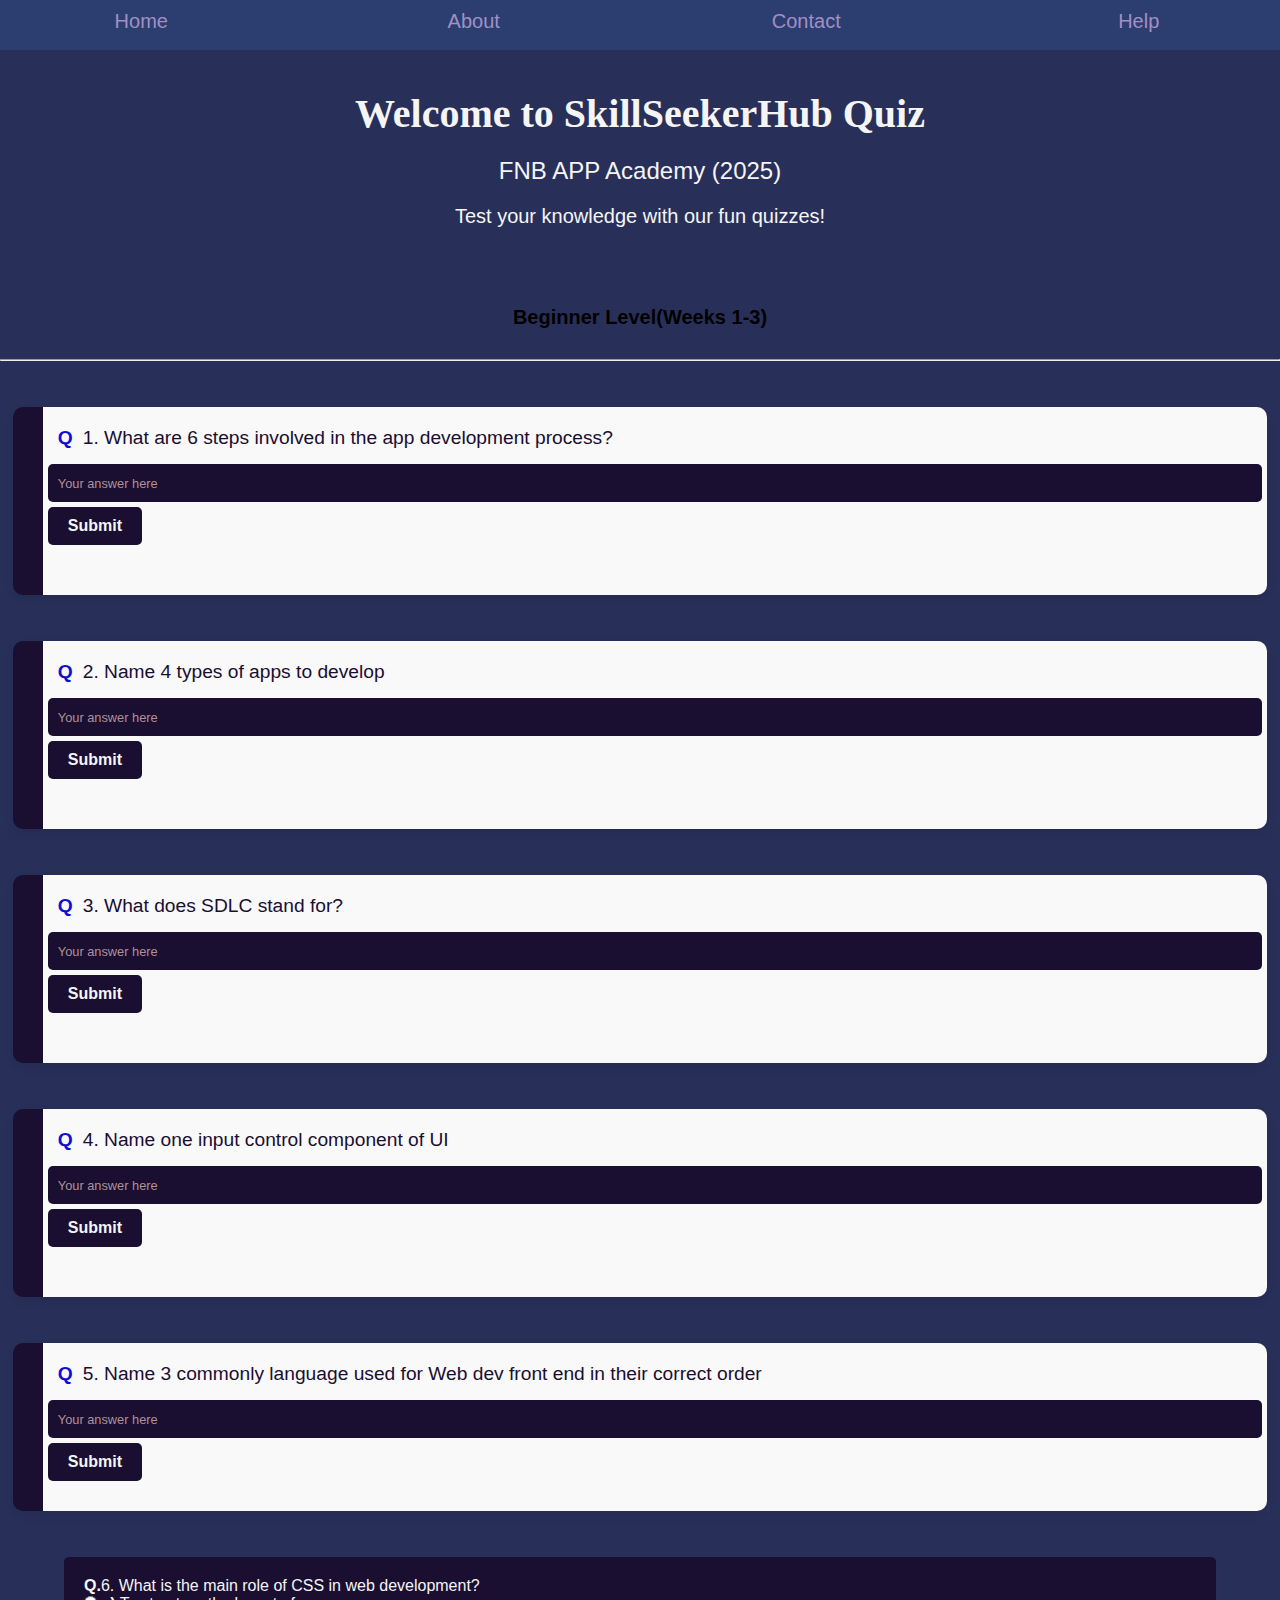
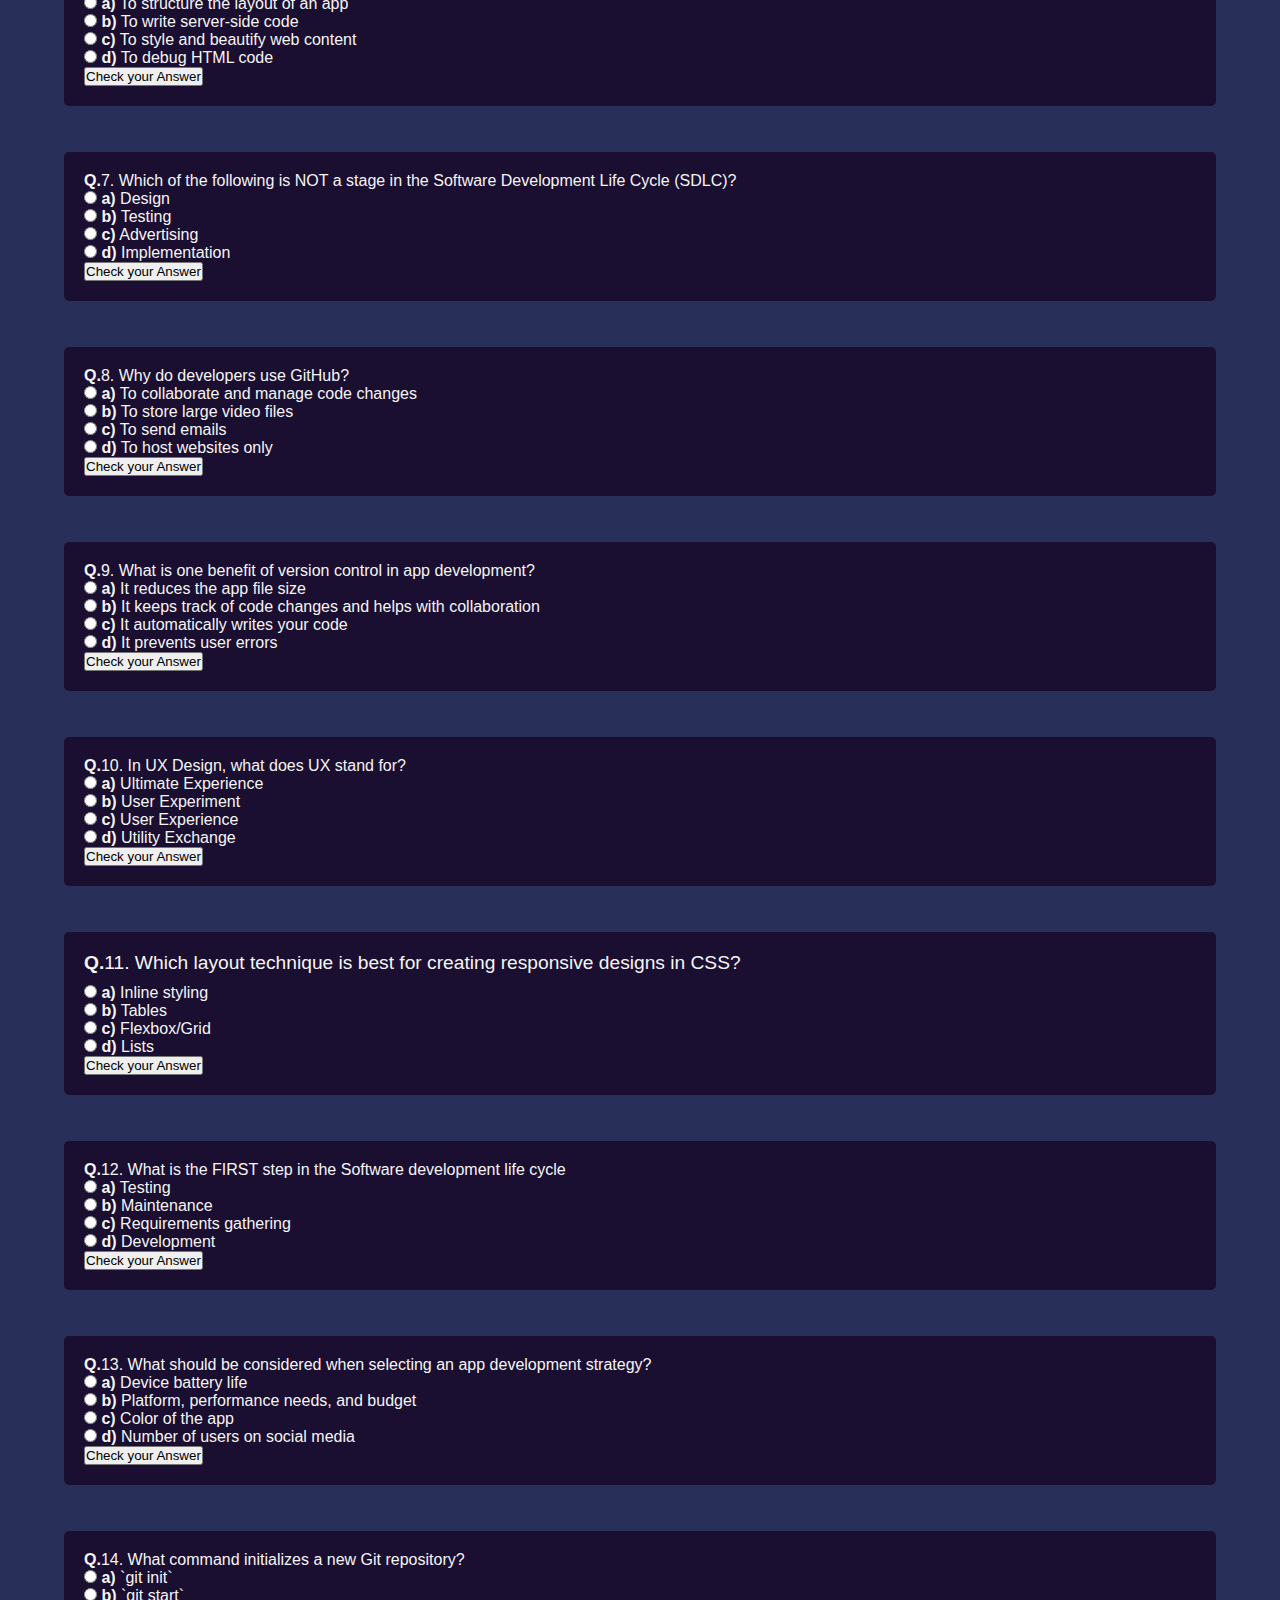
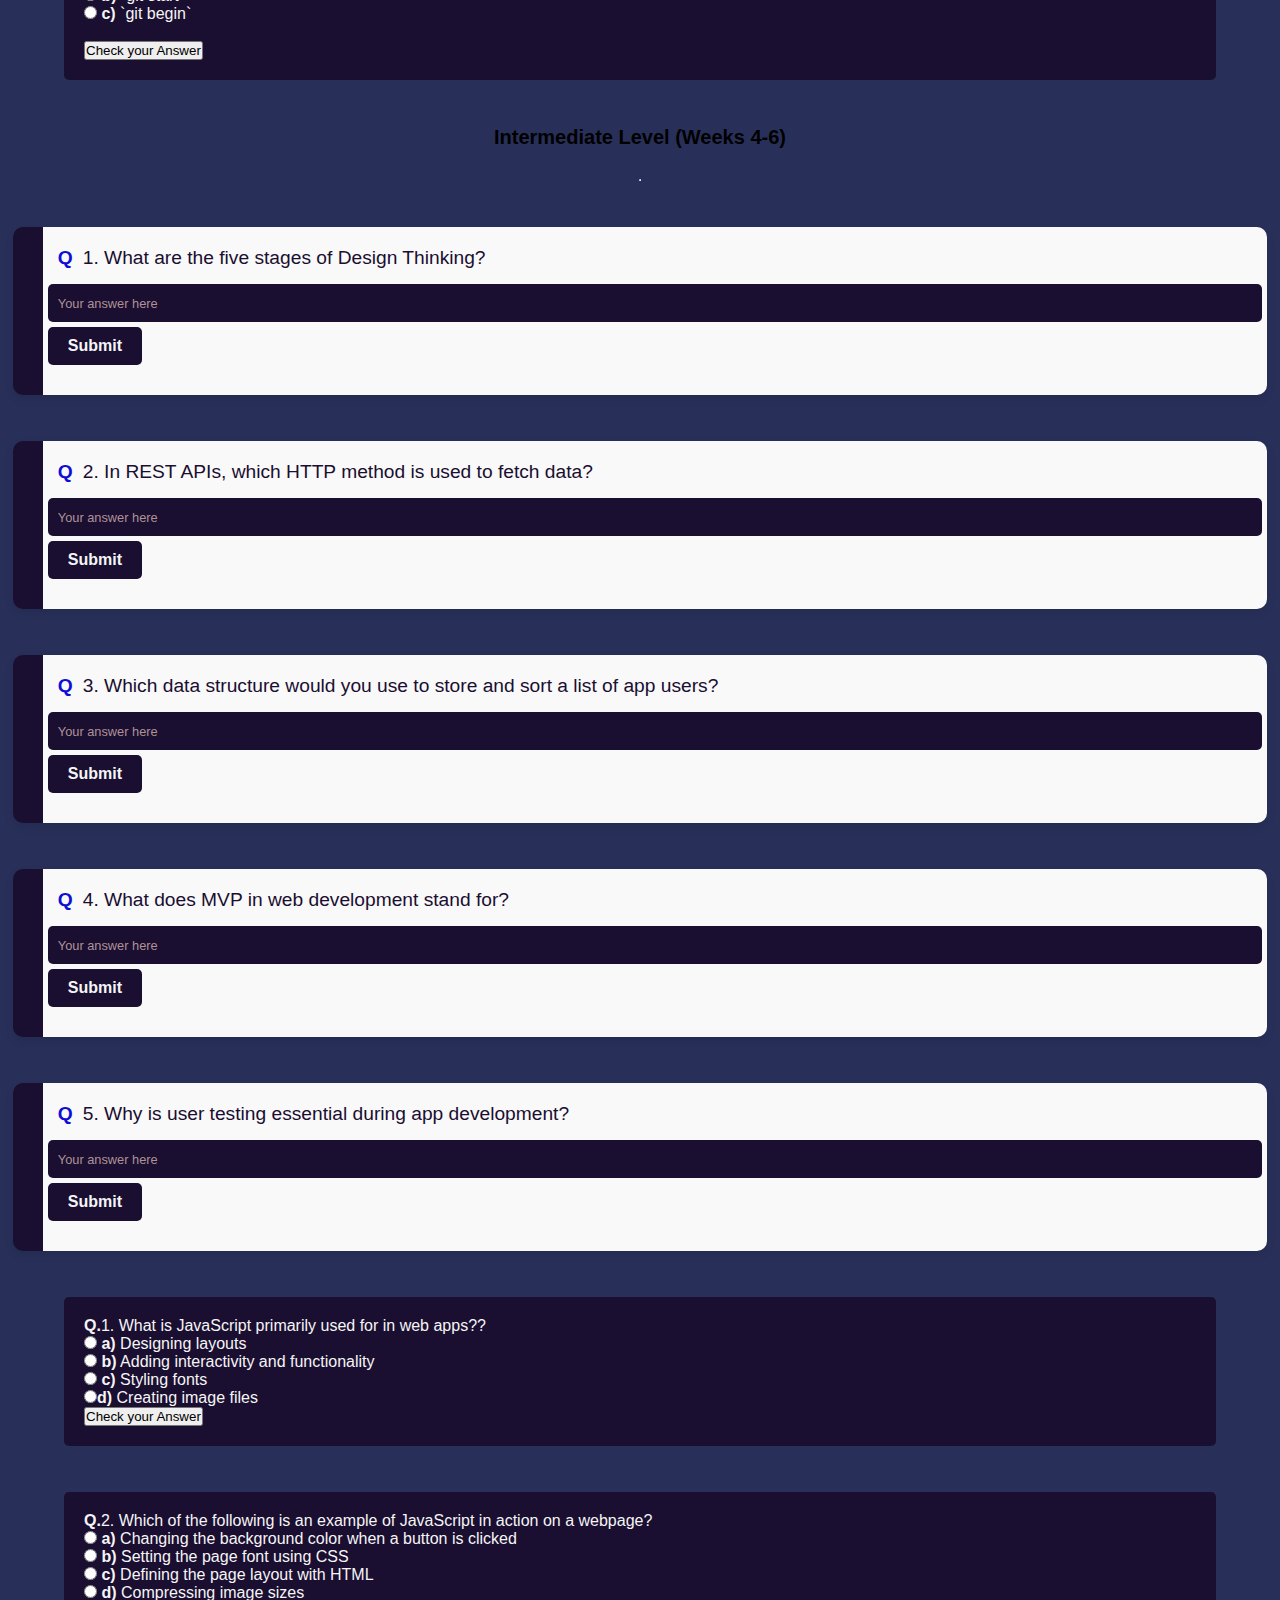
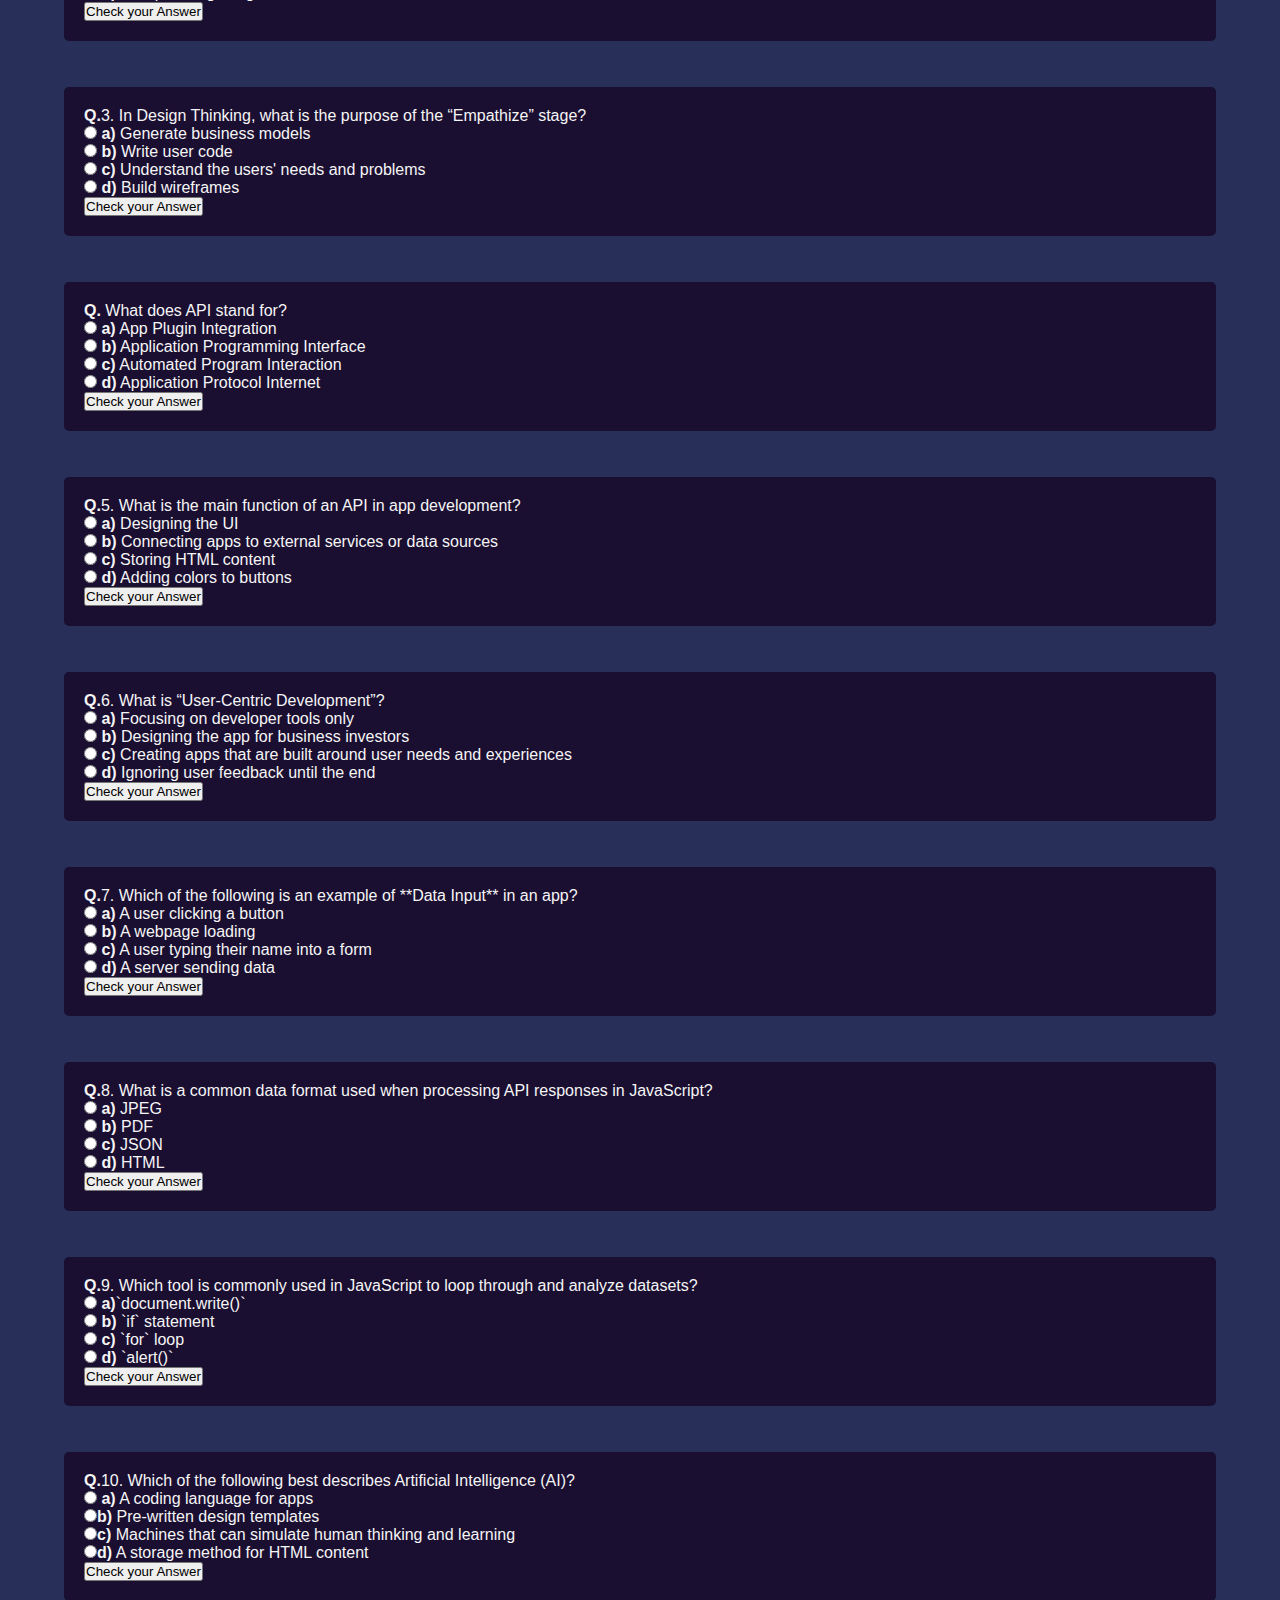
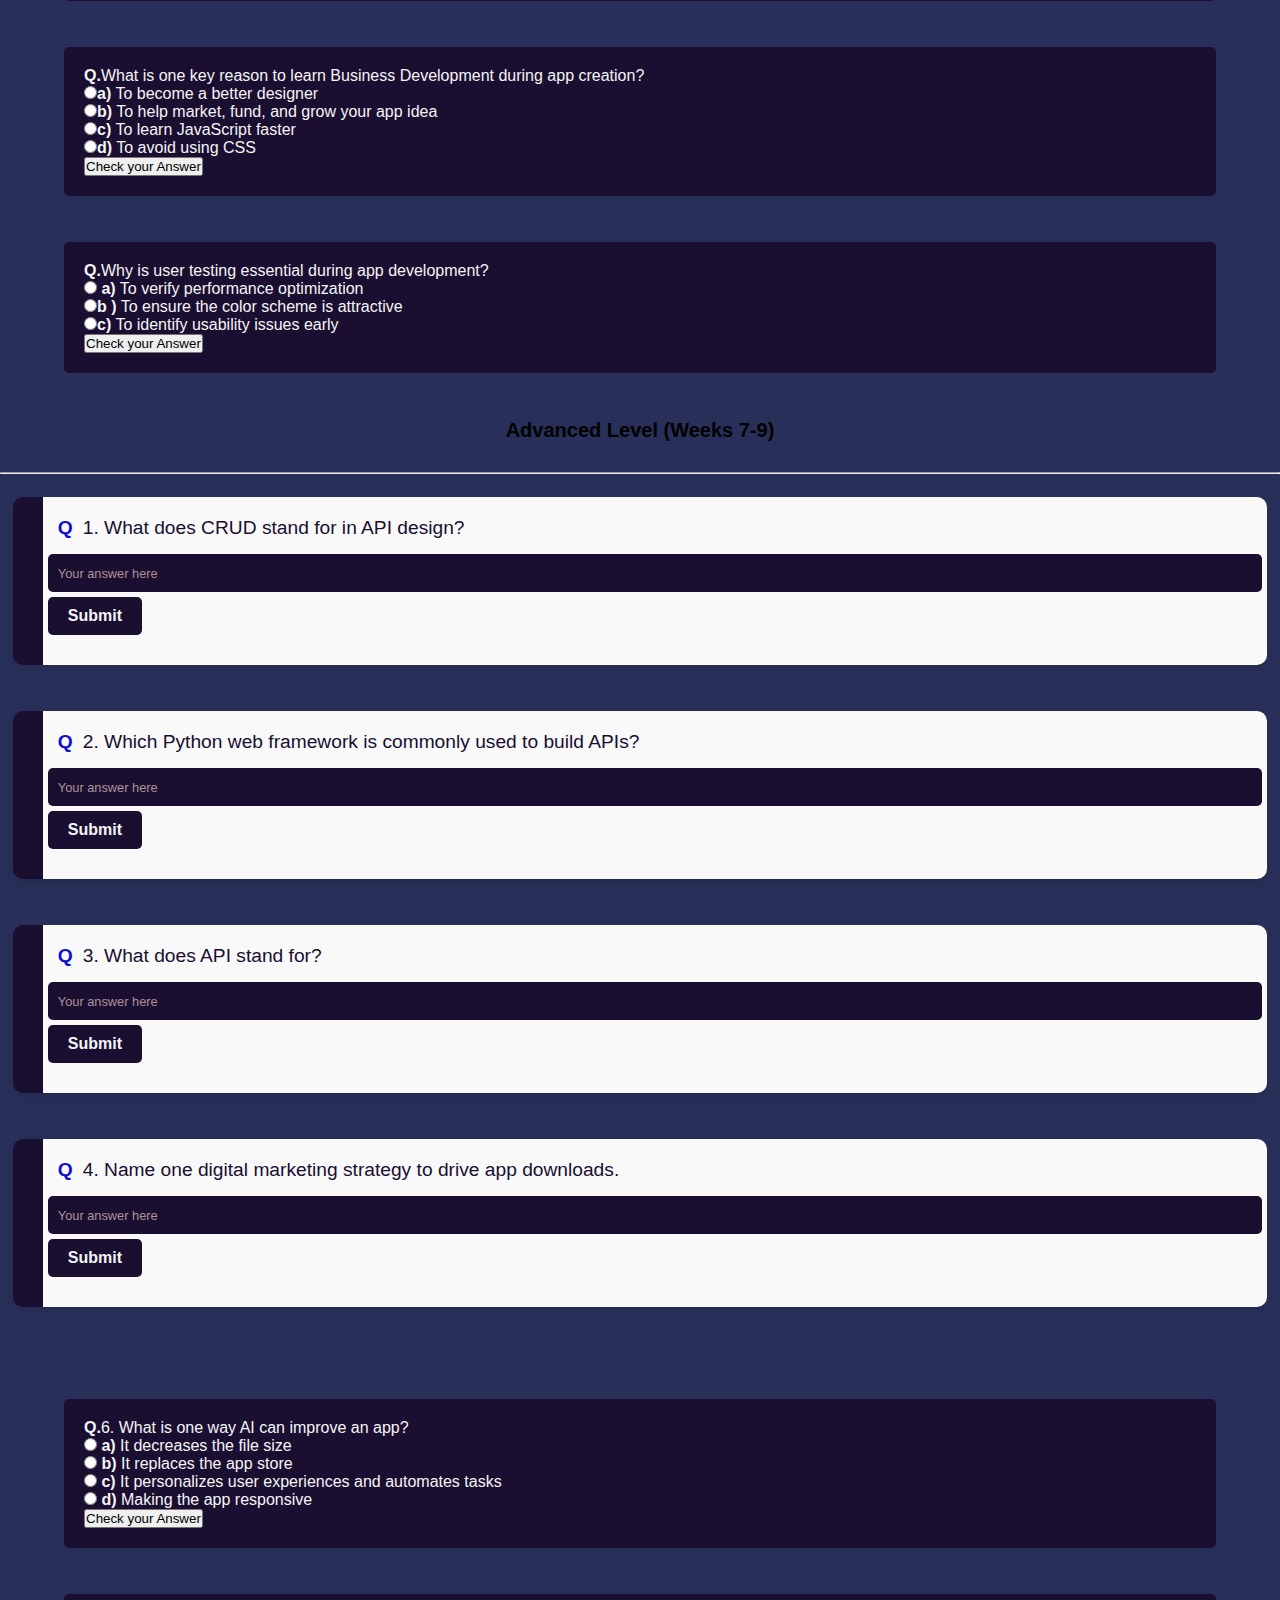
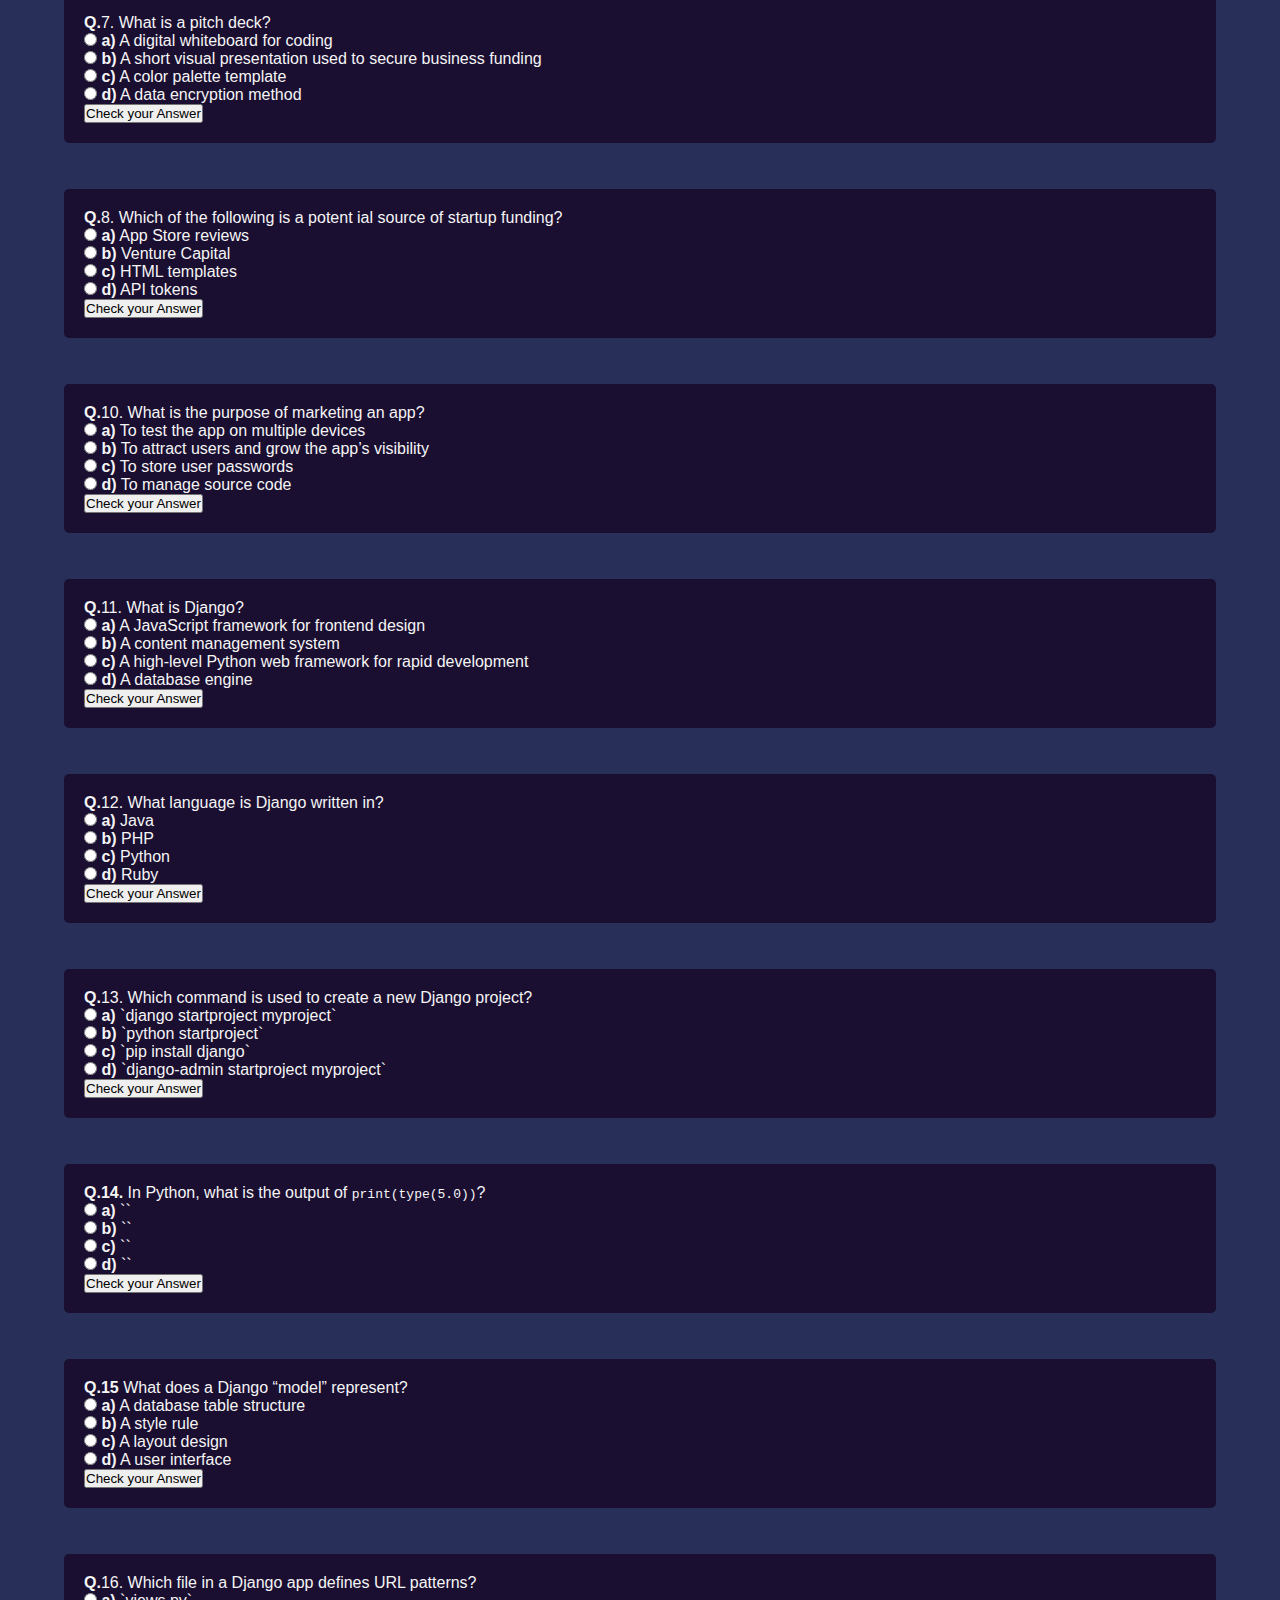
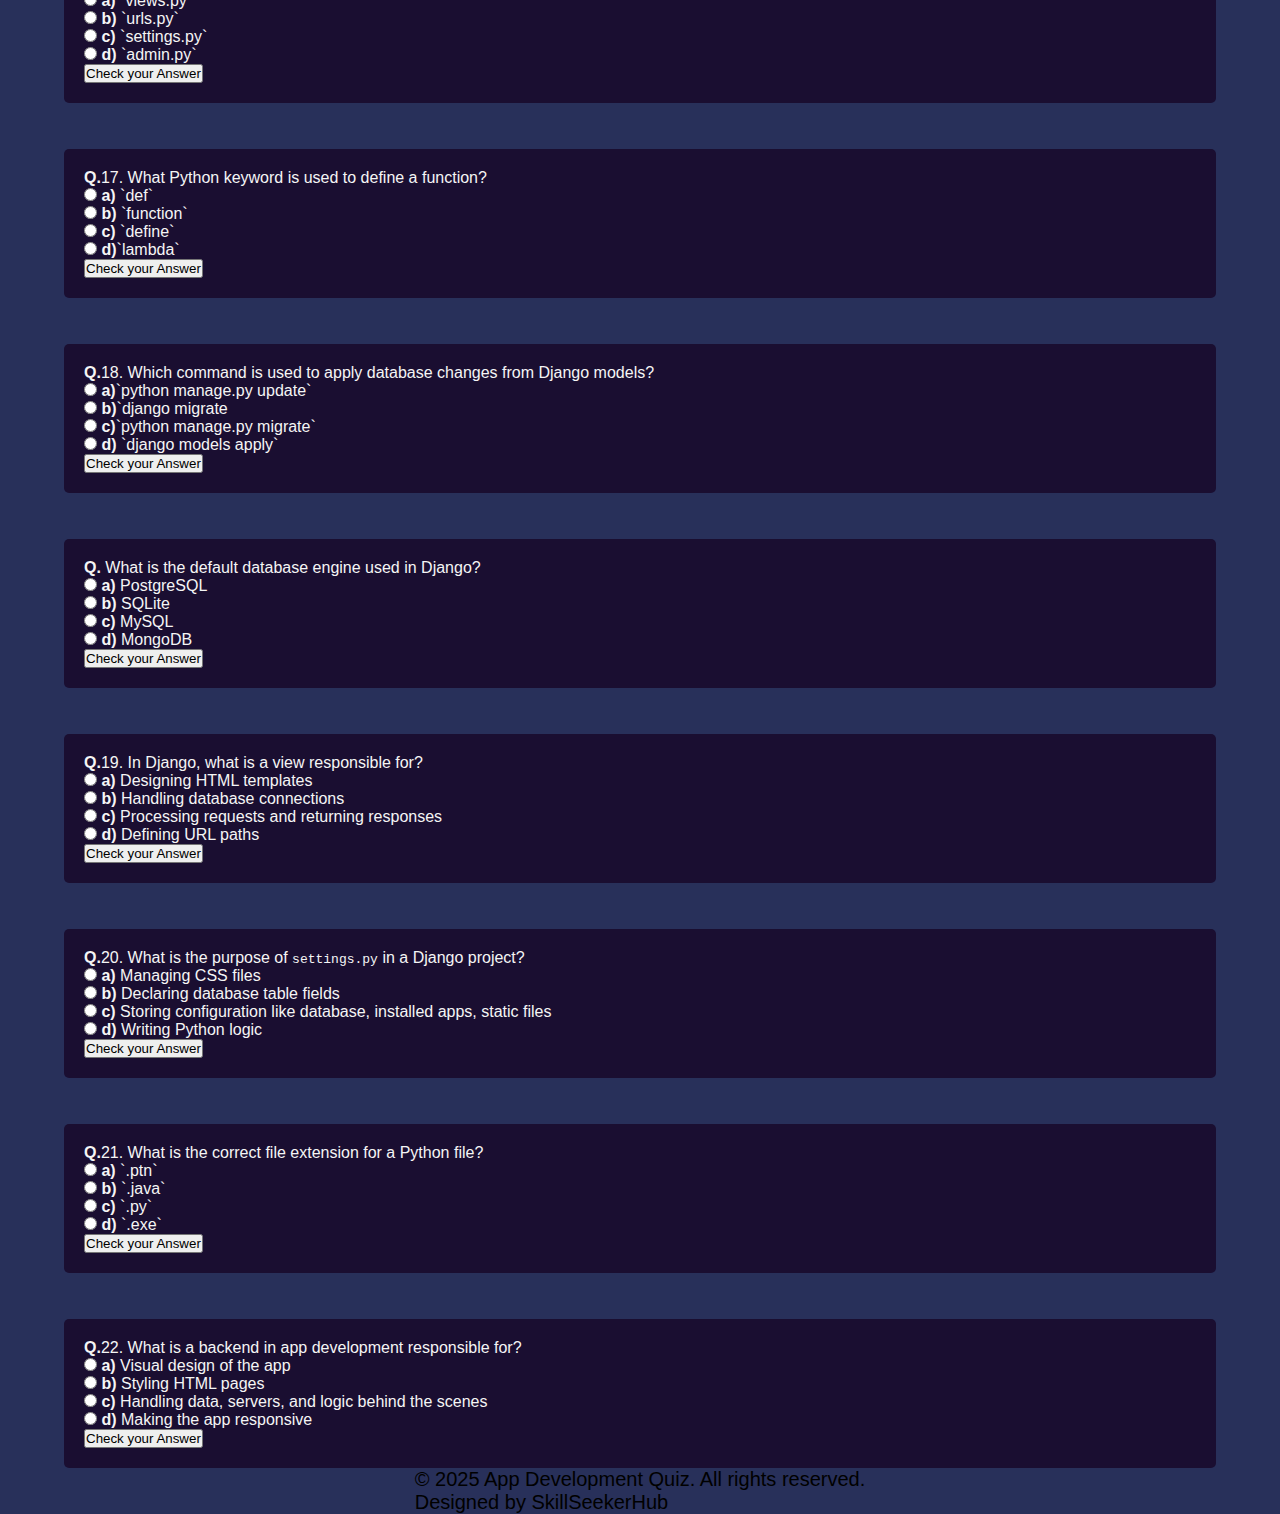
<file: index.html>
<!DOCTYPE html>
<html>
<head>
    <meta charset="UTF-8" />
    <meta name="viewport" content="width=device-width, initial-scale=1.0">
    <title>Quiz</title>
    <script src="javaScript.js"></script>
    <link rel="stylesheet" href="Quiz.css">
</head>
<body>
    <div class="menu">
        <a href="#">Home</a>
        <a href="#">About</a>
        <a href="#">Contact</a>
        <a href="#">Help</a>
    </div>

<!-------------------******************** welcome section***********-------------------->
    <div class="welcome">
        <h1>Welcome to SkillSeekerHub Quiz</h1>
        <h3>FNB APP Academy (2025)</h3>
        <p>Test your knowledge with our fun quizzes!</p>
    </div>
    <br/>
    <br/>
<!-------------------********************Beginner section Q&A ***********-------------------->
<section>
    <h4 class="levels">Beginner Level<span>(Weeks 1-3)</span> </h4>
    <hr/>
    <br/>
    <br/>
    <div class="QandA">
        <p><strong>Q</strong>1. What are 6  steps involved in the app development process?</p>
        <input type="text" id="answer1" placeholder="Your answer here">
        <!-- <button onclick="checkQAswer1()">Submit</button> -->
        <button onclick="checkUserAnswer(1)">Submit</button>
        <p id="result1" class="result"></p>
    </div>
    <br/>
    <br/>

    <div class="QandA">
        <p><strong>Q</strong>2. Name 4 types of apps to develop</p>
        <input type="text" id="answer2" placeholder="Your answer here">
        <!-- <button onclick="checkQAnswer2()">Submit</button> -->
        <button onclick="checkUserAnswer(2)">Submit</button>
        <p id="result2" class="result"></p>
    </div>
    <br/>
    <br/>
<div class="QandA">
    <p><strong>Q</strong>3. What does SDLC stand for?</p>
    <input type="text" id="answer3" placeholder="Your answer here">
    <!-- <button onclick="checkQAnswer3()">Submit</button> -->
    <button onclick="checkUserAnswer(3)">Submit</button>
    <p id="result3" class="result"></p>
</div> 
<br/>
<br/>
<div class="QandA">
    <p><strong>Q</strong>4. Name one input control component of UI</p>
    <input type="text" id="answer4" placeholder="Your answer here">
    <!-- <button onclick="checkQAnswer4()">Submit</button> -->
    <button onclick="checkUserAnswer(4)">Submit</button>
    <p id="result4" class="result"></p>
</div>
<br/>
<br/>
<div class="QandA">
    <p><strong>Q</strong>5. Name 3 commonly language used for Web dev front end in their correct order</p>
    <input type="text" id="answer5" placeholder="Your answer here">
    <!-- <button onclick="checkQAnswer5()">Submit</button> -->
    <button onclick="checkUserAnswer(5)">Submit</button>
    <p id="result5"></p>
</div>

</section>
<br/>
<br/>
<!-------------------********************Beginner multiple choice section***********-------------------->
<section class="mult-Q">
    <div class="m-c">
        <p><strong>Q.</strong>6. What is the main role of CSS in web development?</p>
        <label><input type="radio" name="choice1" value="a)"><strong> a)</strong> To structure the layout of an app</label> 
        <br/>
        <label><input type="radio" name="choice1" value="b)"><strong> b)</strong> To write server-side code</label>
        <br/>
        <label><input type="radio" name="choice1" value="c)"><strong> c)</strong> To style and beautify web content</label>
        <br/>
        <label><input type="radio" name="choice1" value="d)"><strong> d)</strong> To debug HTML code</label>
        <br/>
        <button class="btn" onclick="checkMCAnswer1()">Check your Answer</button>
        <p id="resultm_c1"></p>
        
    </div>
    <br/>
    <br/>
    <div class="m-c">
        <p><strong>Q.</strong>7. Which of the following is NOT a stage in the Software Development Life Cycle (SDLC)?</p>
        <label><input type="radio" name="choice2" value="a)"><strong> a)</strong> Design</label>
        <br/>
        <label><input type="radio" name="choice2" value="b)"><strong> b)</strong> Testing</label>
        <br/>
        <label><input type="radio" name="choice2" value="c)"><strong> c)</strong> Advertising</label>
        <br/>
        <label><input type="radio" name="choice2" value="d)"><strong> d)</strong> Implementation</label>
        <br/>
        <button class="btn" onclick="checkMCAnswer2()">Check your Answer</button>
        <p id="resultm_c2"></p>
    </div>
    <br/>
    <br/>
        <!-- ...existing code... -->
    <div class="m-c">
        <p><strong>Q.</strong>8. Why do developers use GitHub?</p>
        <label><input type="radio" name="choice3" value="a)"><strong> a)</strong> To collaborate and manage code changes</label>
        <br/>
        <label><input type="radio" name="choice3" value="b)"><strong> b)</strong> To store large video files</label>
        <br/>
        <label><input type="radio" name="choice3" value="c)"><strong> c)</strong> To send emails</label>
        <br/>
        <label><input type="radio" name="choice3" value="d)"><strong> d)</strong> To host websites only</label><br/>
        <button class="btn" onclick="checkMCAnswer3()">Check your Answer</button>
        <p id="resultm_c3"></p>
    </div>
    <br/>
    <br/>
    <div class="m-c">
        <p><strong>Q.</strong>9. What is one benefit of version control in app development?</p>
        <label><input type="radio" name="choice4" value="a)"><strong> a)</strong> It reduces the app file size</label>
        <br/>
        <label><input type="radio" name="choice4" value="b)"><strong> b)</strong> It keeps track of code changes and helps with collaboration</label>
        <br/>
        <label><input type="radio" name="choice4" value="c)"><strong> c)</strong> It automatically writes your code</label>
        <br/>
        <label><input type="radio" name="choice4" value="d)"><strong> d)</strong> It prevents user errors</label>
        <br/>
        <button class="btn" onclick="checkMCAnswer4()"> Check your Answer</button>
        <p id="resultm_c4"></p>
    </div>
    <br/>
    <br/>
    <div class="m-c">
        <p><strong>Q.</strong>10. In UX Design, what does UX stand for?</p>
        <label><input type="radio" name="choice5" value="a)"><strong> a)</strong> Ultimate Experience</label>
        <br/>
        <label><input type="radio" name="choice5" value="b)"><strong> b)</strong> User Experiment</label>
        <br/>
        <label><input type="radio" name="choice5" value="c)"><strong> c)</strong> User Experience</label>
        <br/>
        <label><input type="radio" name="choice5" value="d)"><strong> d)</strong> Utility Exchange</label>
        <br/>
        <button class="btn" onclick="checkMCAnswer5()">Check your Answer</button>
        <p id="resultm_c5"></p>
    </div>
    <br/>
    <br/>
    <div class="m-c">
        <p class="m-cp"><strong>Q.</strong>11. Which layout technique is best for creating responsive designs in CSS?</p>
        <label><input type="radio" name="choice6" value="a)"><strong> a)</strong> Inline styling</label>
        <br/>
        <label><input type="radio" name="choice6" value="b)"><strong> b)</strong> Tables</label>
        <br/>
        <label><input type="radio" name="choice6" value="c)"><strong> c)</strong> Flexbox/Grid</label>
        <br/>
        <label><input type="radio" name="choice6" value="d)"><strong> d)</strong> Lists</label>
        <br/>
        <button class="btn" onclick="checkMCAnswer6()">Check your Answer</button>
        <p id="resultm_c6"></p>
    </div>
    <br/>
    <br/>
    <div class="m-c">
        <p><strong>Q.</strong>12. What is the FIRST step in the Software development life cycle</p>
        <label><input type="radio" name="choice7" value="a)"><strong> a)</strong> Testing</label>
        <br/>
        <label><input type="radio" name="choice7" value="b)"><strong> b)</strong> Maintenance </label>
        <br/>
        <label><input type="radio" name="choice7" value="c)"><strong> c)</strong> Requirements gathering </label>
        <br/>
        <label><input type="radio" name="choice7" value="d)"><strong> d)</strong> Development</label>
        <br/>
        <button class="btn" onclick="checkMCAnswer7()">Check your Answer</button>
        <p id="resultm_c7"></p>
    </div>
    <br/>
    <br/>
    <div class="m-c">
        <p><strong>Q.</strong>13. What should be considered when selecting an app development strategy?</p>
        <label><input type="radio" name="choice8" value="a)"><strong> a)</strong> Device battery life</label>
        <br/>
        <label><input type="radio" name="choice8" value="b)"><strong> b)</strong> Platform, performance needs, and budget</label>
        <br/>
        <label><input type="radio" name="choice8" value="c)"><strong> c)</strong> Color of the app </label>
        <br/>
        <label><input type="radio" name="choice8" value="d)"><strong> d)</strong> Number of users on social media </label>
        <br/>
        <button class="btn" onclick="checkMCAnswer8()">Check your Answer</button>
        <p id="resultm_c8"></p>
    </div>
    <br/>
    <br/>
    <div class="m-c">
        <p><strong>Q.</strong>14. What command initializes a new Git repository?</p>
        <label><input type="radio" name="choice9" value="a)"><strong> a)</strong> `git init` </label>
        <br/>
        <label><input type="radio" name="choice9" value="b)"><strong> b)</strong> `git start` </label>
        <br/>
        <label><input type="radio" name="choice9" value="c)"><strong> c)</strong> `git begin`</label>
        <br/>
        <br/>
        <button class="btn" onclick="checkMCAnswer9()">Check your Answer</button>
        <p id="resultm_c9"></p>
    </div>
    <!-- ...existing code... -->

<!-----------------------*****Intermediate App Development****-->
<!-- <h4>Intermediate App Development Quiz</h4> -->
<br>
<br>
<!------------********************* Intermediate Q and A  section*******************(5)-->
<Section class="mult-Q">
    <h4 class="levels">Intermediate Level <span>(Weeks 4-6)</span></h4>
    <hr/>
    <br/>
    <br/>
    <div class="QandA">
        <p><strong>Q</strong>1. What are the five stages of Design Thinking?</p>
        <input type="text" id="intermediate_answer1" placeholder="Your answer here">
        <button class="btn" onclick="checkIntermediateAnswer(1)">Submit</button>
        <p id="intermediate_result1" ></p>
    </div>
    <br/>
    <br/>
    <div class="QandA">
    <p><strong>Q</strong>2. In REST APIs, which HTTP method is used to fetch data?</p>
        <input type="text" id="intermediate_answer2" placeholder="Your answer here">
        <button class="btn" onclick="checkIntermediateAnswer(2)">Submit</button>
        <p id="intermediate_result2"></p>
    </div> 
    <br/>
    <br/>
    <div class="QandA">
        <p><strong>Q</strong>3. Which data structure would you use to store and sort a list of app users?</p>
        <input type="text" id="intermediate_answer3" placeholder="Your answer here">
        <button class="btn" onclick="checkIntermediateAnswer(3)">Submit</button>
        <p id="intermediate_result3"></p>
    </div> 
    <br/>
    <br/>
    <div class="QandA">
        <p><strong>Q</strong>4. What does MVP in web development stand for?</p>
        <input type="text" id="intermediate_answer4" placeholder="Your answer here">
        <button class="btn" onclick="checkIntermediateAnswer(4)">Submit</button>
        <p id="intermediate_result4"></p>
    </div> 
    <br/>
    <br/><div class="QandA">
        <p><strong>Q</strong>5. Why is user testing essential during app development?</p>
        <input type="text" id="intermediate_answer5" placeholder="Your answer here">
        <button class="btn" onclick="checkIntermediateAnswer(5)">Submit</button>
        <p id="intermediate_result5"></p>
    </div> 
    
    </Section>
<br/>
<br/>
<!-------------------********************Intermediate  multiple choice section***********-------------------->
<section class="mult-Q">
    <div class="m-c">
        <p><strong>Q.</strong>1. What is JavaScript primarily used for in web apps??</p>
        <label><input type="radio" name="ux5" value="a)"><strong> a)</strong> Designing layouts</label>
        <br/>
        <label><input type="radio" name="ux5" value="b)"><strong> b)</strong> Adding interactivity and functionality</label>
        <br/>
        <label><input type="radio" name="ux5" value="c)"><strong> c)</strong> Styling fonts </label>
        <br>
        <label><input type="radio" name="ux5" value="d)"><strong>d) </strong> Creating image files </label>
        <br/>
        <button class="btn" onclick="checkMCAnswer10()">Check your Answer</button>
        <p id="resultux5"></p>
    </div>
    <br/>
    <br/>
    <div class="m-c">
        <p><strong>Q.</strong>2. Which of the following is an example of JavaScript in action on a webpage? </p>
        <label><input type="radio" name="ux6" value="a)"><strong> a)</strong> Changing the background color when a button is clicked</label>
        <br/>
        <label><input type="radio" name="ux6" value="b)"><strong> b)</strong> Setting the page font using CSS</label>
        <br/>
        <label><input type="radio" name="ux6" value="c)"><strong> c)</strong> Defining the page layout with HTML</label>
        <br/>
        <label><input type="radio" name="ux6" value="d)"><strong> d)</strong> Compressing image sizes</label>
        <br/>
        <button class="btn" onclick="checkMCAnswer11()">Check your Answer</button>
        <p id="resultux6"></p>
    </div>
    <br/>
    <br/>
    <div class="m-c">
        <p><strong>Q.</strong>3. In Design Thinking, what is the purpose of the “Empathize” stage?</p>
        <label><input type="radio" name="ux7" value="a)"><strong> a)</strong> Generate business models</label>
        <br/>
        <label><input type="radio" name="ux7" value="b)"><strong> b)</strong> Write user code</label>
        <br/>
        <label><input type="radio" name="ux7" value="c)"><strong> c)</strong> Understand the users' needs and problems</label>
        <br/>
        <label><input type="radio" name="ux7" value="d)"><strong> d)</strong> Build wireframes</label>
        <br/>
        <button class="btn" onclick="checkMCAnswer12()">Check your Answer</button>
        <p id="resultux7"></p>
    </div>
    <br/>
    <br/>
    <div class="m-c">
        <p><strong>Q.</strong> What does API stand for?</p>
        <label><input type="radio" name="ux8" value="a)"><strong> a)</strong> App Plugin Integration</label>
        <br/>
        <label><input type="radio" name="ux8" value="b)"><strong> b)</strong> Application Programming Interface</label>
        <br/>
        <label><input type="radio" name="ux8" value="c)"><strong> c)</strong> Automated Program Interaction</label>
        <br/>
        <label><input type="radio" name="ux8" value="d)"><strong> d)</strong> Application Protocol Internet</label>
        <br/>
        <button class="btn" onclick="checkMCAnswer13()">Check your Answer</button>
        <p id="resultux8"></p>
    </div>
    <br/>
    <br/>
    <div class="m-c">
        <p><strong>Q.</strong>5. What is the main function of an API in app development?</p>
        <label><input type="radio" name="ux9" value="a)"><strong> a)</strong> Designing the UI</label>
        <br/>
        <label><input type="radio" name="ux9" value="b)"><strong> b)</strong> Connecting apps to external services or data sources</label>
        <br/>
        <label><input type="radio" name="ux9" value="c)"><strong> c)</strong> Storing HTML content</label>
        <br/>
        <label><input type="radio" name="ux9" value="c)"><strong> d)</strong> Adding colors to buttons</label>
        <br/>
        <button class="btn" onclick="checkMCAnswer14()">Check your Answer</button>
        <p id="resultux9"></p>
    </div>
    <br/>
    <br/>
    <div class="m-c">
        <p><strong>Q.</strong>6. What is “User-Centric Development”?</p>
        <label><input type="radio" name="ux10" value="a)"><strong> a)</strong> Focusing on developer tools only</label>
        <br/>
        <label><input type="radio" name="ux10" value="b)"><strong> b)</strong> Designing the app for business investors</label>
        <br/>
        <label><input type="radio" name="ux10" value="c)"><strong> c)</strong> Creating apps that are built around user needs and experiences</label>
        <br/>
        <label><input type="radio" name="ux10" value="c)"><strong> d)</strong> Ignoring user feedback until the end</label>
        <br/>
        <button class="btn" onclick="checkMCAnswer15()">Check your Answer</button>
        <p id="resultux10"></p>
    </div>
    <br/>
    <br/>
    <div class="m-c">
        <p><strong>Q.</strong>7. Which of the following is an example of **Data Input** in an app?</p>
        <label><input type="radio" name="ux11" value="a)"><strong> a)</strong> A user clicking a button</label>
        <br/>
        <label><input type="radio" name="ux11" value="b)"><strong> b)</strong> A webpage loading</label>
        <br/>
        <label><input type="radio" name="ux11" value="c)"><strong> c)</strong> A user typing their name into a form</label>
        <br/>
        <label><input type="radio" name="ux11" value="d)"><strong> d)</strong> A server sending data</label>
        <br/>
        <button class="btn" onclick="checkMCAnswer16()">Check your Answer</button>
        <p id="resultux11"></p>
    </div>
    <br/>
    <br/>
    <div class="m-c">
        <p><strong>Q.</strong>8. What is a common data format used when processing API responses in JavaScript?</p>
        <label><input type="radio" name="ux12" value="a)"><strong> a)</strong> JPEG</label>
        <br/>
        <label><input type="radio" name="ux12" value="b)"><strong> b)</strong> PDF</label>
        <br/>
        <label><input type="radio" name="ux12" value="c)"><strong> c)</strong> JSON</label>
        <br/>
        <label><input type="radio" name="ux12" value="d)"><strong> d)</strong> HTML</label>
        <br/>
        <button class="btn" onclick="checkMCAnswer17()">Check your Answer</button>
        <p id="resultux12"></p>
    </div>
    <br/>
    <br/>
    <div class="m-c">
        <p><strong>Q.</strong>9.  Which tool is commonly used in JavaScript to loop through and analyze datasets?</p>
        <label><input type="radio" name="ux13" value="a)"><strong> a)</strong>`document.write()`</label>
        <br/>
        <label><input type="radio" name="ux13" value="b)"><strong> b)</strong> `if` statement</label>
        <br/>
        <label><input type="radio" name="ux13" value="c)"><strong> c)</strong> `for` loop</label>
        <br/>
        <label><input type="radio" name="ux13" value="d)"><strong> d)</strong> `alert()`</label>
        <br/>
        <button class="btn" onclick="checkMCAnswer18()">Check your Answer</button>
        <p id="resultux13"></p>
    </div>
    <br/>
    <br/>
    <div class="m-c">
        <p><strong>Q.</strong>10. Which of the following best describes Artificial Intelligence (AI)?</p>
        <label><input type="radio" name="ux14" value="a)"><strong> a)</strong> A coding language for apps</label>
        <br/>
        <label><input type="radio" name="ux14" value="b)"><strong>b)</strong> Pre-written design templates</label>
        <br/>
        <label><input type="radio" name="ux14" value="c)"><strong>c)</strong> Machines that can simulate human thinking and learning</label>
        <br/>
        <label><input type="radio" name="ux14" value="d)"><strong>d)</strong> A storage method for HTML content</label>
        <br/>
        <button class="btn" onclick="checkMCAnswer19()">Check your Answer</button>
        <p id="resultux14"></p>
    </div>
    <br/>
    <br/>
    <div class="m-c">
        <p><strong>Q.</strong>What is one key reason to learn Business  Development during app creation?</p>
        <label><input type="radio" name="ux15" value="a)"><strong>a)</strong> To become a better designer</label>
        <br/>
        <label><input type="radio" name="ux15" value="b)"><strong>b)</strong> To help market, fund, and grow your app idea</label>
        <br/>
        <label><input type="radio" name="ux15" value="c)"><strong>c)</strong> To learn JavaScript faster</label>
        <br/>
        <label><input type="radio" name="ux15" value="d)"><strong>d)</strong> To avoid using CSS</label>
        <br/>
        <button class="btn" onclick="checkMCAnswer20()">Check your Answer</button>
        <p id="resultux15"></p>
    </div>
    <br/>
    <br/>
    <div class="m-c">
        <p><strong>Q.</strong>Why is user testing essential during  app development?</p>
        <label><input type="radio" name="ux16" value="a)"><strong> a)</strong> To verify performance optimization</label>
        <br/>
        <label><input type="radio" name="ux16" value="b)"><strong>b )</strong> To ensure the color scheme is attractive</label>
        <br/>
        <label><input type="radio" name="ux16" value="c)"><strong>c)</strong> To identify usability issues early</label>
        <br/>
        <button class="btn" onclick="checkMCAnswer21()">Check your Answer</button>
        <p id="resultux16"></p>
    </div>
</section>

<br/>
<br/>
<!-------------------******************** Advanced Skills (Weeks 7 –9) ***********-------------------->
<section>
    <h4 class="levels">Advanced Level <span>(Weeks 7-9)</span></h4 >
    <hr/>
    <br/>
    <div class="QandA">
        <p><strong>Q</strong>1. What does CRUD stand for in API design?</p>
        <input type="text" id="advanced_answer1" placeholder="Your answer here">
        <button onclick="checkAdvancedAnswer(1)">Submit</button>
        <p id="advanced_result1"></p>
    </div>
    <br/>
    <br/>
    <div class="QandA">
        <p><strong>Q</strong>2. Which Python web framework is commonly used to build APIs?</p>
        <input type="text" id="advanced_answer2" placeholder="Your answer here">
        <button onclick="checkAdvancedAnswer(2)">Submit</button>
        <p id="advanced_result2"></p>
</div>
<br/>
<br/>
<div class="QandA">
    <p><strong>Q</strong>3. What does API stand for?</p>
    <!-- <input type="text" id="answer1" placeholder="Your answer here">
    <button onclick="checkAnswer()">Submit</button>
    <p id="result"></p> -->
    <input type="text" id="advanced_answer3" placeholder="Your answer here">
        <button onclick="checkAdvancedAnswer(3)">Submit</button>
        <p id="advanced_result3"></p>
</div> 
<br/>
<br/>
<div class="QandA">
    <p><strong>Q</strong>4. Name one digital marketing strategy to drive app downloads.</p>
    <!-- <input type="text" id="answer1" placeholder="Your answer here">
    <button class="btn" onclick="checkAnswer(4)">Submit</button>
    <p id="result"></p> -->
    <input type="text" id="advanced_answer4" placeholder="Your answer here">
        <button onclick="checkAdvancedAnswer(4)">Submit</button>
        <p id="advanced_result4"></p>
</div> 
<br/>
<br/>
<!-- <div class="QandA">
    <p><strong>Q</strong>5. What’s the difference between venture capital and angel investment? </p>
    <input type="text" id="advanced_answer5" placeholder="Your answer here">
        <button onclick="checkAdvancedAnswer(5)">Submit</button>
        <p id="advanced_result5"></p>
</div>  -->

</section class="mult-Q">
<br>
<br>
<!-------------------******************** multiple choice section***********-------------------->
<section class="mult-Q">
    <div class="m-c">
        <p><strong>Q.</strong>6. What is one way AI can improve an app?</p>
        <label><input type="radio" name="crud1" value="a)"><strong> a)</strong> It decreases the file size</label>
        <br/>
        <label><input type="radio" name="crud1" value="b)"><strong> b)</strong> It replaces the app store</label>
        <br/>
        <label><input type="radio" name="crud1" value="c)"><strong> c)</strong> It personalizes user experiences and automates tasks</label>
        <br/>
        <label><input type="radio" name="crud1" value="d)"><strong> d)</strong> Making the app responsive</label>
        <br/>
        <button class="btn" onclick="checkMCAnswer22()">Check your Answer</button>
        <p id="resultcrud1"></p>
    </div>
    <br/>
    <br/>
    <div class="m-c">
        <p><strong>Q.</strong>7. What is a pitch deck?</p>
        <label><input type="radio" name="crud2" value="a)"><strong> a)</strong> A digital whiteboard for coding</label>
        <br/>
        <label><input type="radio" name="crud2" value="b)"><strong> b)</strong> A short visual presentation used to secure business funding</label>
        <br/>
        <label><input type="radio" name="crud2" value="c)"><strong> c)</strong> A color palette template</label>
        <br/>
        <label><input type="radio" name="crud2" value="d)"><strong> d)</strong> A data encryption method</label>
        <br/>
        <button class="btn" onclick="checkMCAnswer23()">Check your Answer</button>
        <p id="resultcrud2"></p>
    </div>
    <br/>
    <br/>
    <div class="m-c">
        <p><strong>Q.</strong>8. Which of the following is a potent ial source of startup funding?</p>
        <label><input type="radio" name="crud3" value="a)"><strong> a)</strong> App Store reviews </label>
        <br/>
        <label><input type="radio" name="crud3" value="b)"><strong> b)</strong> Venture Capital</label>
        <br/>
        <label><input type="radio" name="crud3" value="c)"><strong> c)</strong> HTML templates</label>
        <br/>
        <label><input type="radio" name="crud3" value="d)"><strong> d)</strong> API tokens</label>
        <br/>
        <button class="btn" onclick="checkMCAnswer24()">Check your Answer</button>
        <p id="resultcrud3"></p>
    </div>
    <br/>
    <br/>
    <div class="m-c">
        <p><strong>Q.</strong>10. What is the  purpose of marketing an app?</p>
        <label><input type="radio" name="crud4" value="a)"><strong> a)</strong> To test the app on multiple devices </label>
        <br/>
        <label><input type="radio" name="crud4" value="b)"><strong> b)</strong> To attract users and grow the app’s visibility</label>
        <br/>
        <label><input type="radio" name="crud4" value="c)"><strong> c)</strong> To store user passwords</label>
        <br/>
        <label><input type="radio" name="crud4" value="d)"><strong> d)</strong> To manage source code</label>
        <br/>
        <button class="btn" onclick="checkMCAnswer25()">Check your Answer</button>
        <p id="resultcrud4"></p>
    </div>
    <br/>
    <br/>
<div class="m-c">
    <p><strong>Q.</strong>11. What is Django?</p>
    <label><input type="radio" name="django1" value="a)"><strong> a)</strong> A JavaScript framework for frontend design</label>
    <br/>
    <label><input type="radio" name="django1" value="b)"><strong> b)</strong> A content management system </label>
    <br/>
    <label><input type="radio" name="django1" value="c)"><strong> c)</strong> A high-level Python web framework for rapid development</label>
    <br/>
    <label><input type="radio" name="django1" value="d)"><strong> d)</strong> A database engine</label>
    <br/>
    <button class="btn" onclick="checkMCAnswer26()">Check your Answer</button>
    <p id="resultdjango1"></p>
</div>
<br/>
<br/>
<div class="m-c">
    <p><strong>Q.</strong>12. What language is Django written in?</p>
    <label><input type="radio" name="django2" value="a)"><strong> a)</strong> Java</label>
    <br/>
    <label><input type="radio" name="django2" value="b)"><strong> b)</strong> PHP</label>
    <br/>
    <label><input type="radio" name="django2" value="c)"><strong> c)</strong> Python</label>
    <br/>
    <label><input type="radio" name="django2" value="d)"><strong> d)</strong> Ruby</label>
    <br/>
    <button class="btn" onclick="checkMCAnswer27()">Check your Answer</button>
    <p id="resultdjango2"></p>
</div>
<br/>
<br/>
<div class="m-c">
    <p><strong>Q.</strong>13. Which command is used to create a new Django project?</p>
    <label><input type="radio" name="django3" value="a)"><strong> a)</strong> `django startproject myproject` </label>
    <br/>
    <label><input type="radio" name="django3" value="b)"><strong> b)</strong> `python startproject`</label>
    <br/>
    <label><input type="radio" name="django3" value="c)"><strong> c)</strong> `pip install django`</label>
    <br/>
    <label><input type="radio" name="django3" value="d)"><strong> d)</strong> `django-admin startproject myproject` </label>
    <br/>
    <button class="btn" onclick="checkMCAnswer28()">Check your Answer</button>
    <p id="resultdjango3"></p>
</div>
<br/>
<br/>
<div class="m-c">
    <p><strong>Q.14.</strong> In Python, what is the output of <code>print(type(5.0))</code>?</p>
    <label><input type="radio" name="django4" value="a)"><strong> a)</strong> `<class 'int'>`</label>
    <br/>
    <label><input type="radio" name="django4" value="b)"><strong> b)</strong> `<class 'str'>`</label>
    <br/>
    <label><input type="radio" name="django4" value="c)"><strong> c)</strong> `<class 'float'>`</label>
    <br/>
    <label><input type="radio" name="django4" value="d)"><strong> d)</strong> `<class 'double'>`</label>
    <br/>
    <button class="btn" onclick="checkMCAnswer29()">Check your Answer</button>
    <p id="resultdjango4"></p>
</div>
<br/>
<br/>
<div class="m-c">
    <p><strong>Q.15</strong> What does a Django “model” represent?</p>
    <label><input type="radio" name="django5" value="a)"><strong> a)</strong> A database table structure</label>
    <br/>
    <label><input type="radio" name="django5" value="b)"><strong> b)</strong> A style rule</label>
    <br/>
    <label><input type="radio" name="django5" value="c)"><strong> c)</strong>  A layout design</label>
    <br/>
    <label><input type="radio" name="django5" value="d)"><strong> d)</strong> A user interface</label>
    <br/>
    <button class="btn" onclick="checkMCAnswer30()">Check your Answer</button>
    <p id="resultdjango5"></p>
</div>
<br/>
<br/>
<div class="m-c">
    <p><strong>Q.</strong>16. Which file in a Django app defines URL patterns?</p>
    <label><input type="radio" name="django6" value="a)"><strong> a)</strong> `views.py` </label>
    <br/>
    <label><input type="radio" name="django6" value="b)"><strong> b)</strong> `urls.py`</label>
    <br/>
    <label><input type="radio" name="django6" value="c)"><strong> c)</strong> `settings.py` </label>
    <br/>
    <label><input type="radio" name="django6" value="d)"><strong> d)</strong> `admin.py`</label>
    <br/>
    <button class="btn" onclick="checkMCAnswer31()">Check your Answer</button>
    <p id="resultdjango6"></p>
</div>
<br/>
<br/>
<div class="m-c">
    <p><strong>Q.</strong>17. What Python keyword is used to define a function?</p>
    <label><input type="radio" name="django7" value="a)"><strong> a)</strong> `def`</label>
    <br/>
    <label><input type="radio" name="django7" value="b)"><strong> b)</strong> `function`</label>
    <br/>
    <label><input type="radio" name="django7" value="c)"><strong> c)</strong> `define`</label>
    <br/>
    <label><input type="radio" name="django7" value="d)"><strong> d)</strong>`lambda` </label>
    <br/>
    <button class="btn" onclick="checkMCAnswer32()">Check your Answer</button>
    <p id="resultdjango7"></p>
</div>
<br/>
<br/>
<div class="m-c">
    <p><strong>Q.</strong>18. Which command is used to apply database changes  from Django models?</p>
    <label><input type="radio" name="django8" value="a)"><strong> a)</strong>`python manage.py update` </label>
    <br/>
    <label><input type="radio" name="django8" value="b)"><strong> b)</strong>`django migrate</label>
    <br/>
    <label><input type="radio" name="django8" value="c)"><strong> c)</strong>`python manage.py migrate` </label>
    <br/>
    <label><input type="radio" name="django8" value="d)"><strong> d)</strong> `django models apply`</label>
    <br/>
    <button class="btn" onclick="checkMCAnswer33()">Check your Answer</button>
    <p id="resultdjango8"></p>
</div>
<br/>
<br/>
<div class="m-c">
    <p><strong>Q.</strong> What is the default database engine used in Django?</p>
    <label><input type="radio" name="django9" value="a)"><strong> a)</strong> PostgreSQL</label>
    <br/>
    <label><input type="radio" name="django9" value="b)"><strong> b)</strong> SQLite</label>
    <br/>    <label><input type="radio" name="django9" value="c)"><strong> c)</strong> MySQL</label>
    <br/>
    <label><input type="radio" name="django9" value="d)"><strong> d)</strong> MongoDB</label>
    <br/>
    <button class="btn" onclick="checkMCAnswer34()">Check your Answer</button>
    <p id="resultdjango9"></p>
</div>
<br/>
<br/>
<div class="m-c">
    <p><strong>Q.</strong>19. In Django, what is a view responsible for?</p>
    <label><input type="radio" name="django10" value="a)"><strong> a)</strong> Designing HTML templates</label>
    <br/>
    <label><input type="radio" name="django10" value="b)"><strong> b)</strong> Handling database connections </label>
    <br/>
    <label><input type="radio" name="django10" value="c)"><strong> c)</strong> Processing requests and returning responses</label>
    <br/>
    <label><input type="radio" name="django10" value="d)"><strong> d)</strong> Defining URL paths</label>
    <br/>
    <button class="btn" onclick="checkMCAnswer35()">Check your Answer</button>
    <p id="resultdjango10"></p>
</div>
<br/>
<br/>
<div class="m-c">
    <p><strong>Q.</strong>20. What is the purpose of <code>settings.py</code> in a Django project?</p>
    <label><input type="radio" name="django11" value="a)"><strong> a)</strong> Managing CSS files</label>
    <br/>
    <label><input type="radio" name="django11" value="b)"><strong> b)</strong> Declaring database table fields</label>
    <br/>
    <label><input type="radio" name="django11" value="c)"><strong> c)</strong> Storing configuration like database, installed apps, static files</label>
    <br/>
    <label><input type="radio" name="django11" value="d)"><strong> d)</strong> Writing Python logic</label>
    <br/>
    <button class="btn" onclick="checkMCAnswer36()">Check your Answer</button>
    <p id="resultdjango11"></p>
</div>
<br/>
<br/>
<div class="m-c">
    <p><strong>Q.</strong>21. What is the correct file extension for a Python file?</p>
    <label><input type="radio" name="django12" value="a)"><strong> a)</strong> `.ptn` </label>
    <br/>
    <label><input type="radio" name="django12" value="b)"><strong> b)</strong> `.java` </label>
    <br/>
    <label><input type="radio" name="django12" value="c)"><strong> c)</strong> `.py` </label>
    <br/>
    <label><input type="radio" name="django12" value="d)"><strong> d)</strong> `.exe` </label>
    <br/>
    <button class="btn" onclick="checkMCAnswer37()">Check your Answer</button>
    <p id="resultdjango12"></p>
</div>
<br/>
<br/>
    <div class="m-c">
    <p><strong>Q.</strong>22. What is a backend in app development responsible for?</p>
    <label><input type="radio" name="django13" value="a)"><strong> a)</strong> Visual design of the app </label>
    <br/>
    <label><input type="radio" name="django13" value="b)"><strong> b)</strong> Styling HTML pages</label>
    <br/>
    <label><input type="radio" name="django13" value="c)"><strong> c)</strong> Handling data, servers, and logic behind the scenes </label>
    <br/>
    <label><input type="radio" name="django13" value="d)"><strong> d)</strong> Making the app responsive </label>
    <br/>
    <button class="btn" onclick="checkMCAnswer38()">Check your Answer</button>
    <p id="resultdjango13"></p>
</div>
</section>


<!-------------------******************** Footer section***********-------------------->
<footer>
    <p>&copy; 2025 App Development Quiz. All rights reserved.</p>
    <p>Designed by SkillSeekerHub</p>
</footer>
</body>
</html>
</file>
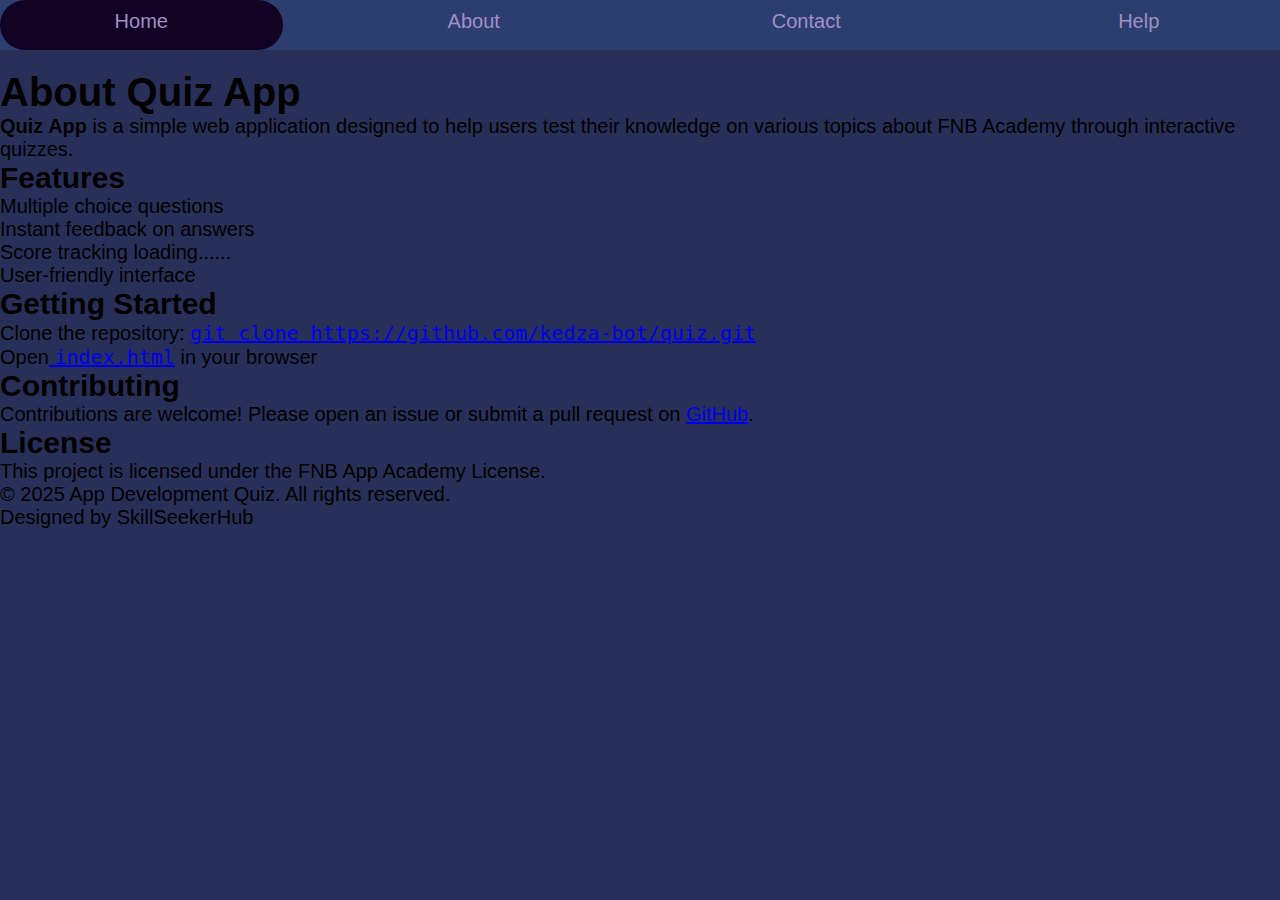
<file: about.html>
<!DOCTYPE html>
<html lang="en">
<head>
    <meta charset="UTF-8">
    <title>About - Quiz App</title>
    <link rel="stylesheet" href="Quiz.css">
    <meta name="viewport" content="width=device-width, initial-scale=1.0">
</head>
<body>
    <div class="menu">
        <a href="index.html">Home</a>
        <a href="about.html">About</a>
        <a href="contactus.html">Contact</a>
        <a href="#">Help</a>
    </div>

    <div class="container about-container">
        <h1 class="abh1 about-title">About Quiz App</h1>
        <p class="abp about-description">
            <strong>Quiz App</strong> is a simple web application designed to help users test their knowledge on various topics about FNB Academy through interactive quizzes.
        </p>
        <h2 class="about-section-title">Features</h2>
        <ul class="about-features-list">
            <li class="about-feature-item">Multiple choice questions</li>
            <li class="about-feature-item">Instant feedback on answers</li>
            <li class="about-feature-item">Score tracking <span class="abload">loading......</span></li>
            <li class="about-feature-item">User-friendly interface</li>
        </ul>
        <h2 class="about-section-title">Getting Started</h2>
        <ol class="about-getting-started-list">
            <li class="about-getting-started-item">Clone the repository: <a class="ablinks" href="https://github.com/kedza-bot/quiz.git"><code>git clone https://github.com/kedza-bot/quiz.git</code></a></li>
            <li class="about-getting-started-item">Open<a class="ablinks" href="index.html"> <code>index.html</code></a> in your browser</li>
        </ol>
        <h2 class="about-section-title">Contributing</h2>
        <p class="about-contributing">
            Contributions are welcome! Please open an issue or submit a pull request on <a href="https://github.com/kedza-bot/quiz.git">GitHub</a>.
        </p>
        <h2 class="about-section-title">License</h2>
        <p class="about-license"></p>
            This project is licensed under the FNB App Academy License.
        </p>
    </div>
    <footer>
    <p>&copy; 2025 App Development Quiz. All rights reserved.</p>
    <p>Designed by SkillSeekerHub</p>
</footer>
</body>
</html>
</file>
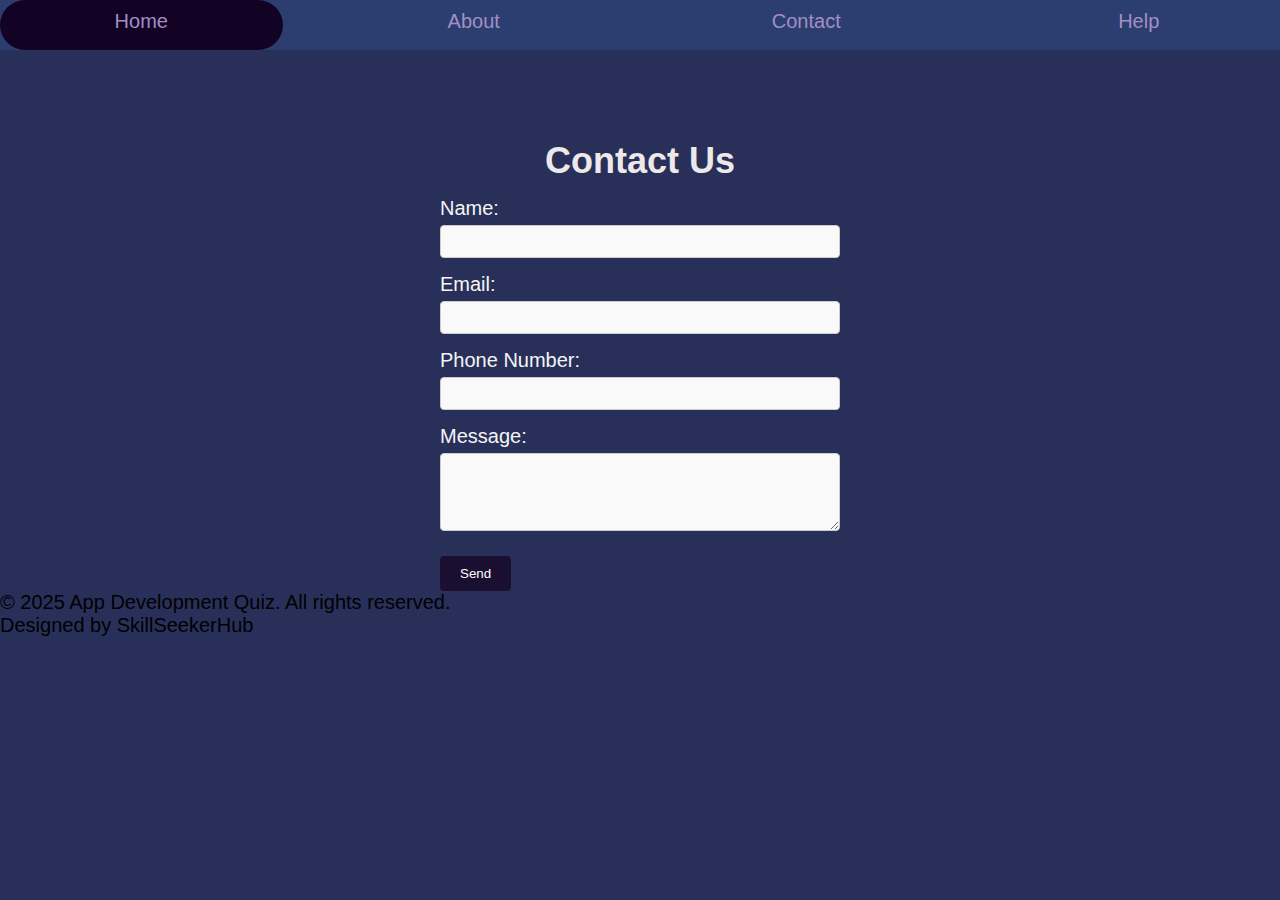
<file: contactus.html>
<!DOCTYPE html>
<html lang="en">
<head>
    <meta charset="UTF-8">
    <meta name="viewport" content="width=device-width, initial-scale=1.0">
    <link rel="stylesheet" href="Quiz.css">
    <title>Contact Us</title>
    <style>
        .cth2{ text-align: center; 
            margin-top: 90px; 
            font-family: 'Fira Sans', sans-serif; 
            color: #eee8e8; 
            font-size: 1.8em;}
        form { max-width: 400px; margin: auto; }
        label { display: block; margin-top: 15px; color: #f5f5f5; }
        input, textarea { width: 100%; padding: 8px; margin-top: 5px; outline: none; }
        input[type="text"], input[type="email"], input[type="tel"] { 
            border: 1px solid #ccc; 
            border-radius: 4px; 
            background-color: #f9f9f9; 
        }
        textarea { border: 1px solid #ccc; border-radius: 4px; background-color: #f9f9f9; }
        button { background-color: rgb(26, 14, 49); color: white; border: none; border-radius: 4px; cursor: pointer; }
        button:hover { background-color: rgb(44, 62, 111, 1); }
        button { margin-top: 20px; padding: 10px 20px; }
        .success { color: green; margin-top: 15px; }
        .error { color: red; margin-top: 15px; }
    </style>
</head>
<body>
    <div class="menu">
        <a href="index.html">Home</a>
        <a href="about.html">About</a>
        <a href="contactus.html">Contact</a>
        <a href="#">Help</a>
    </div>
    <h2 class="cth2">Contact Us</h2>
    <form id="contactForm">
        <label for="name">Name:</label>
        <input type="text" id="name" name="name" required>

        <label for="email">Email:</label>
        <input type="email" id="email" name="email" required>

        <label for="phone">Phone Number:</label>
        <input type="tel" id="phone" name="phone" required>

        <label for="message">Message:</label>
        <textarea id="message" name="message" rows="4" required></textarea>

        <button type="submit">Send</button>
        <div id="response"></div>
    </form>
<footer>
    <p>&copy; 2025 App Development Quiz. All rights reserved.</p>
    <p>Designed by SkillSeekerHub</p>
</footer>

    <script>
        const scriptURL = 'https://script.google.com/macros/s/AKfycbx-S_6l9dhbCNelQ4f0UC8SQ8vK8zjVioeL5pj7jhiLdXDHTQjiUUxJgEF6LGatNqOgOQ/exec';

        const form = document.getElementById('contactForm');
        const responseDiv = document.getElementById('response');

        form.addEventListener('submit', e => {
            e.preventDefault();
            responseDiv.textContent = '';
            fetch(scriptURL, { method: 'POST', body: new FormData(form)})
                .then(response => {
                    if (response.ok) {
                        responseDiv.textContent = 'Message sent successfully!';
                        responseDiv.className = 'success';
                        form.reset();
                    setTimeout(() => {
                    responseDiv.textContent = '';
                    responseDiv.className = '';
                }, 3000);
                    } else {
                        throw new Error('Network response was not ok.');
                    }
                })
                .catch(error => {
                    responseDiv.textContent = 'There was an error sending your message.';
                    responseDiv.className = 'error';
                });
        });
    </script>
</body>
</html>
</file>
<file: Quiz.css>
*{
    box-sizing: border-box;
    margin: 0;
    padding: 0;
}

body{
    align-items: center;
    font-family: Arial, Helvetica, sans-serif;
    font-size: 20px;
    background-color: rgb(40, 48, 90, 1);
}
.menu{
    background-color: rgb(44, 62, 111, 1);
    height: 50px;
    margin-bottom: 20px;
    display: flex;
    justify-content: Center;
    gap: 50px;
}
.menu a{
    color: rgb(161, 143, 197);
    text-decoration: none;
    float: right;
    padding: 10px 20px;
    display: block;
    width: 100%;
    text-align: center;
    transition: 0.4s;
}
.menu a:hover{
    background-color: rgb(18, 3, 36);
    border-radius: 30px;
}
.welcome {
    text-align: center;
    border-radius: 10px;
    margin: 40px auto;
    height: 130px;
    max-width: 800px;
    color: #f5f5f5;
}


.QandA{
  background-color: #f9f9f9;
  width: 98%;
  margin: auto;
  padding: 20px 5px;
  height: fit-content;
  border-radius: 10px;
  border-left: rgb(26, 14, 49) 30px solid;
  box-shadow: 0 4px 8px rgba(0, 0, 0, 0.1);
  font-family: Arial, sans-serif;
}

.QandA input{
  margin: 5px 0;
  padding: 10px;
  border-radius: 5px;
  border: none;
  width: 100%;
  height: px;
  font-size: 1rem;
  background-color: rgb(26, 14, 49);
  color: #f5f5f5;
  outline: none;
  
}
.QandA .result{
  color: rgb(5, 10, 77);
  font-size: bold;
  padding: 10px;
}
.QandA p{
  color: rgb(26, 14, 49);
  font-size: 1.2rem;
  margin-bottom: 10px;
}
.QandA p strong{
  color: rgb(14, 14, 212);
  font-weight: bold;
  font-size: 1.2rem;
  padding: 0 10px;
}
.QandA input::placeholder{
  color: rgb(175, 146, 151);
  font-size: 0.8rem;
}
.QandA button{
  background-color: rgb(26, 14, 49);
  color: #f5f5f5;
  border: none;
  padding: 10px 20px;
  border-radius: 5px;
  cursor: pointer;
  font-size: 1rem;
  font-weight: bold;
  transition: background-color 0.3s ease;
}
.QandA button:hover{
  background-color: rgb(72, 50, 100);
  border-end-end-radius: 30px;
}

.m-c{
background-color: rgb(26, 14, 49);
width: 90%;
}
section{
  width: 100%;
}

.levels{
  text-align: center;
  font-size: bold;
  margin-bottom: 30px;
}



.welcome h1 {
    font-size: 2.5rem;
    font-family: 'Times New Roman', Times, serif;
    margin-bottom: 20px;
}

.welcome h3 {
    font-size: 1.5rem;
    font-weight: 300;
    margin-bottom: 20px;
}
/*-----------------------------********Mc-test*****-----------------------------*/
.mult-Q{
  display: flex;
  flex-direction: column;
  align-items: center;
  justify-content: center;
}
.m-c{
    background-color: rgb(26, 14, 49);
    width: 90%;
    color: #f5f5f5;
    font-size: medium;
    font-family: sans-serif, Arial;
    height: fit-content;
    padding: 20px;
    border-radius: 5px;
}
.m-cp{
    font-size: 1.2rem;
    font-weight: medium;
    color: #f5f5f5;
    margin-bottom: 10px;
}
</file>
